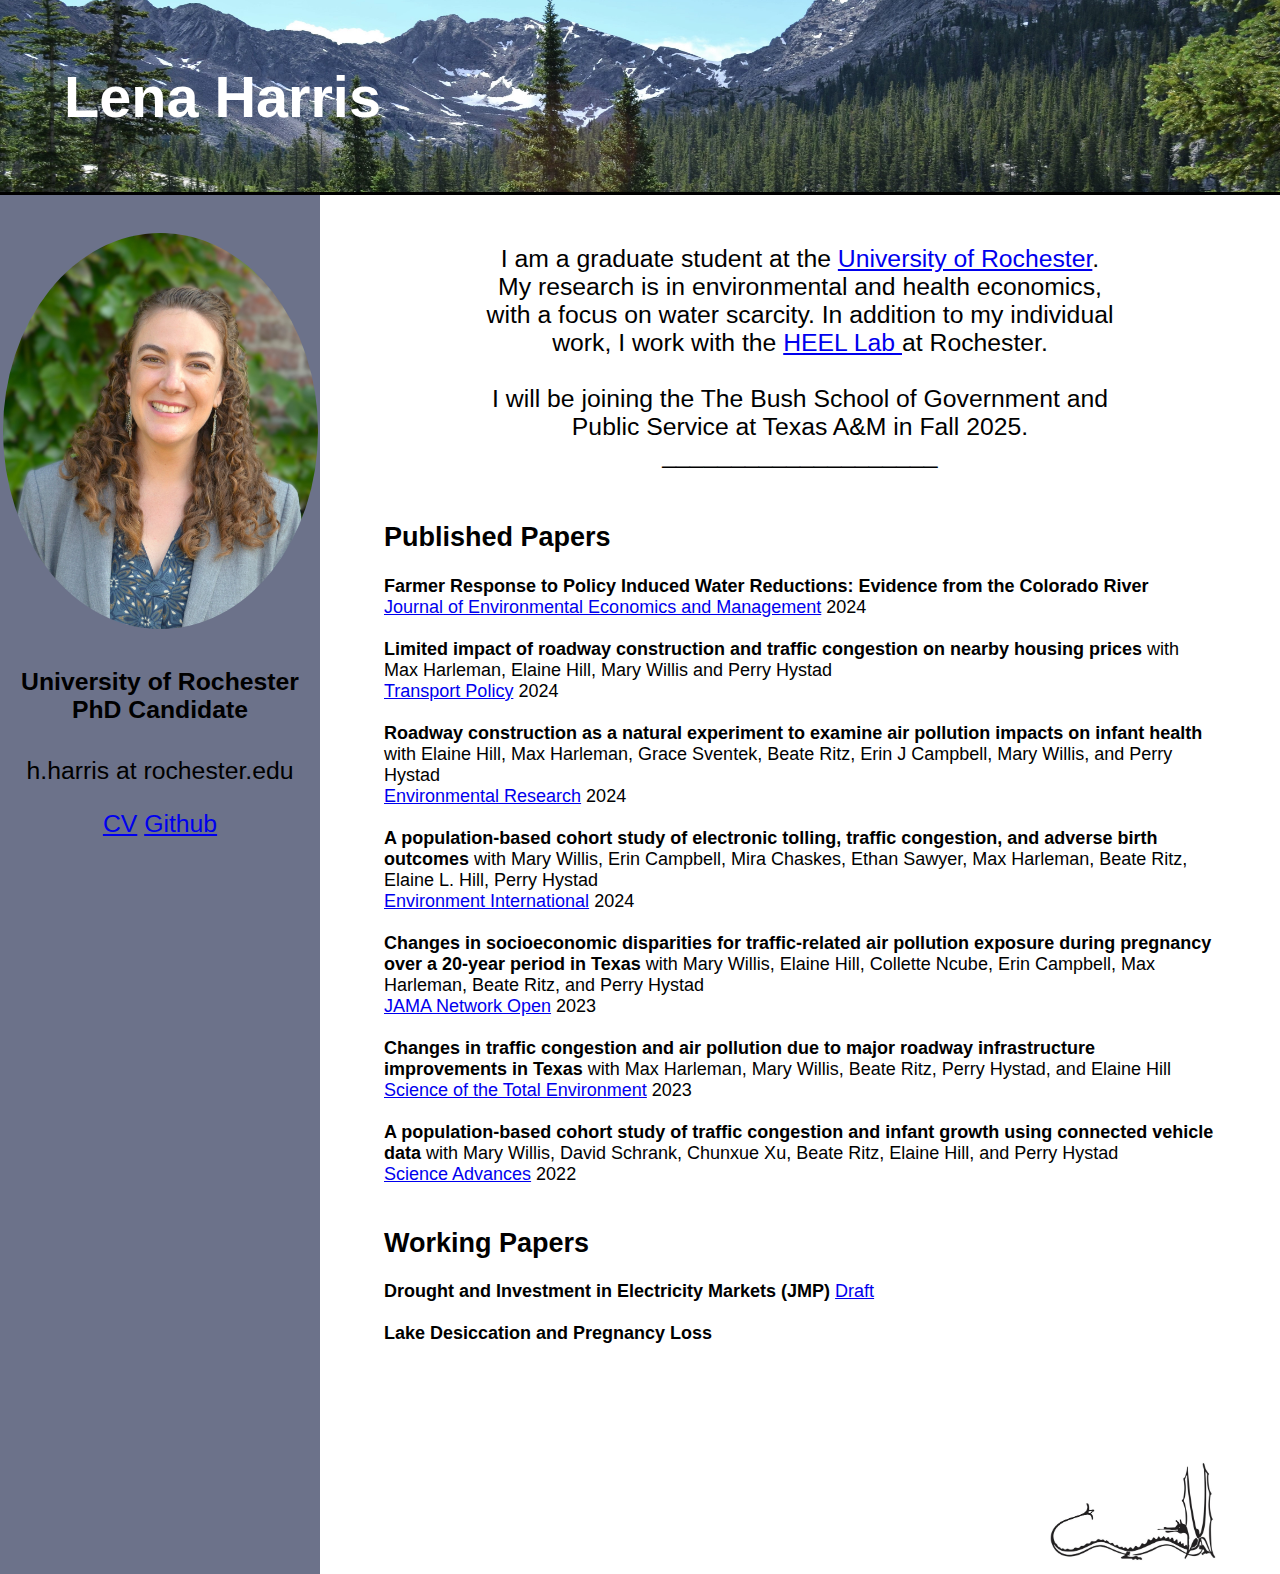
<file: index.html>
<!DOCTYPE html>
<html lang="en">
<head>
<!-- Header tab info -->
  <title>Lena Harris</title>
  <link rel="icon" href="images/mt_evans.ico"/>
<!-- Meta Info for Search -->
  <meta name="description" content="Lena Harris, Economics PhD student at University of Rochester.">
  <meta name="author" content="Lena Harris">
  <meta charset="UTF-8">
  <meta name="viewport" content="width=device-width, initial-scale=1.0">

<!-- SET STYLE GUIDES --!>
<style>
* {
  box-sizing: border-box;
}

/* Style the body */
body {
  font-family: Arial, Helvetica, sans-serif;
  font-size: 1vw;
  margin: 0;
}

ul {
  list-style-type: none;
}

/* Header/logo Title */
.header {
  padding: 0px;
  text-align: left;
  background: black;
  color: white;
}

.name {
    position: absolute;
    font-size: 4.5vw;
    color: white;
    top: 5vw;
    left: 5%;
} 

/* Column container */
.row {  
  display: -ms-flexbox; /* IE10 */
  display: flex;
  -ms-flex-wrap: wrap; /* IE10 */
  flex-wrap: wrap;
}

/* Create two unequal columns that sits next to each other */
/* Sidebar/left column */
.side {
  -ms-flex: 20%; /* IE10 */
  flex: 20%;
  /*background-color: #afe9f9; */
  background-color: #6c728a; 
  padding: 0vw; 
  padding-top: 3vw;
  text-align: center;
  font-size: 2.75vh;
}

/* Main column */
.main {   
  -ms-flex: 70%; /* IE10 */
  flex: 70%;
  background-color: white;
  padding-left: 5vw;
  padding-right: 5vw;
  padding-top: 2vw;
  font-size: 2vh;
}

/* Image of Me */
.meimg {
  background-color: white;
  width: 35vh;
  padding: 0vw;
  border-radius: 50%;
}

/* Bio box*/
.bio {
  padding-left: 8vw;
  padding-right: 8vw;
  text-align: center;
  background: white;
  font-size: 2.75vh; 
}

/* Footer */
.footer {
  padding: 1vw;
  text-align: right;
  background: white;
}

/* Image of smaug */
.smaug {
  display: block;
  background-color: white;
  width: 20%;
}


/* Responsive layout - when the screen is less than 700px wide, make the two columns stack on top of each other instead of next to each other */
@media screen and (max-width: 700px) {
  .row {   
    flex-direction: column;
  font-size: 3vh;
  }
}

/* Responsive layout - when the screen is less than 400px wide, make the navigation links stack on top of each other instead of next to each other */
@media screen and (max-width: 400px) {
  .navbar a {
    float: none;
    width: 100%;
  }
}
</style>

</head>



<!-- BEGIN MATERIAL FOR WEBSITE --!>
<body>

<div class="header">
  <img src = "images/header_2.jpeg" style="width:100%; max-height: 15vw;"/>
  <div class = "name" > <b> Lena Harris </b> </div>
</div>

<div class="row">
  <div class="side">
     <img class = "meimg" src = "images/profile_pic.jpeg" />

    <h4>
	University of Rochester <br>
	PhD Candidate
    </h4>
    <p> h.harris at rochester.edu </p>
    <a href="https://lenaharris.github.io/assets/CV.pdf">CV</a>  <a href="https://github.com/lenaharris">Github</a> <br> <br>
    </ul>
  </div>

  <div class="main">
    <!-- Bio --!>
    <div class = "bio" >
    <p>
I am a graduate student at the <a href="http://www.sas.rochester.edu/eco/">University of Rochester</a>. My research is in environmental and health economics, with a focus on water scarcity. In addition to my individual work, I work with the <a href="https://www.urmc.rochester.edu/labs/hill.aspx">HEEL Lab </a> at Rochester.
<br>	<br>			
I will be joining the The Bush School of Government and Public Service at Texas A&M in Fall 2025. <br>
____________________ <br> <br> 
				</p>
    </div>
    <!-- Published Papers -->
	<h2>
	  Published Papers
	</h2>
        <p>
<b>Farmer Response to Policy Induced Water Reductions: Evidence from the Colorado River </b> <br>
<a href="https://www.sciencedirect.com/science/article/pii/S0095069624000603">Journal of Environmental Economics and Management</a> 2024
 <br> <br>

<b>Limited impact of roadway construction and traffic congestion on nearby housing prices </b> with Max Harleman, Elaine Hill, Mary Willis and Perry Hystad <br>
<a href="https://www.sciencedirect.com/science/article/pii/S0967070X2400221X">Transport Policy</a> 2024
 <br> <br>

<b>Roadway construction as a natural experiment to examine air pollution impacts on infant health </b> with Elaine Hill, Max Harleman, Grace Sventek, Beate Ritz, Erin J Campbell, Mary Willis, and Perry Hystad <br>
<a href="https://www.sciencedirect.com/science/article/pii/S0013935124006923">Environmental Research</a> 2024
 <br> <br>

 	  <b> A population-based cohort study of electronic tolling, traffic congestion, and adverse birth outcomes </b> with Mary Willis, Erin Campbell, Mira Chaskes, Ethan Sawyer,
Max Harleman, Beate Ritz, Elaine L. Hill, Perry Hystad <br>
<a href="https://www.sciencedirect.com/science/article/pii/S0160412023006281">Environment International</a> 2024
 <br> <br>

	  <b> Changes in socioeconomic disparities for traffic-related air pollution exposure during pregnancy over a 20-year period in Texas </b> with Mary Willis, Elaine Hill, Collette Ncube, Erin Campbell, Max Harleman, Beate Ritz, and Perry Hystad <br>
<a href="https://www.sciencedirect.com/science/article/abs/pii/S004896972304086X?via%3Dihub">JAMA Network Open</a> 2023
 <br> <br>

	  <b> Changes in traffic congestion and air pollution due to major roadway infrastructure improvements in Texas </b> with Max Harleman, Mary Willis, Beate Ritz, Perry Hystad, and Elaine Hill <br>
<a href="https://www.sciencedirect.com/science/article/abs/pii/S004896972304086X?via%3Dihub">Science of the Total Environment</a>  2023
<br> <br>

	  <b>A population-based cohort study of traffic congestion and infant growth using connected vehicle data </b> with Mary Willis, David Schrank, Chunxue Xu, Beate Ritz, Elaine Hill, and Perry Hystad <br>
<a href="https://www.science.org/doi/10.1126/sciadv.abp8281">Science Advances</a>  2022
<br> <br>
	</p>


    <!-- Working Papers -->
    <h2>
	Working Papers
    </h2>
	<b> Drought and Investment in Electricity Markets (JMP) </b> 
	<a href="https://lenaharris.github.io/assets/manuscript.pdf">Draft</a> <br> <br>
	<b> Lake Desiccation and Pregnancy Loss</b> <br> <br>

<br> <br> <br> <br>
<img class = "smaug" align = "right" src = "images/smaug.png" />
  </div>

 </div>
</body>
</html>
</file>
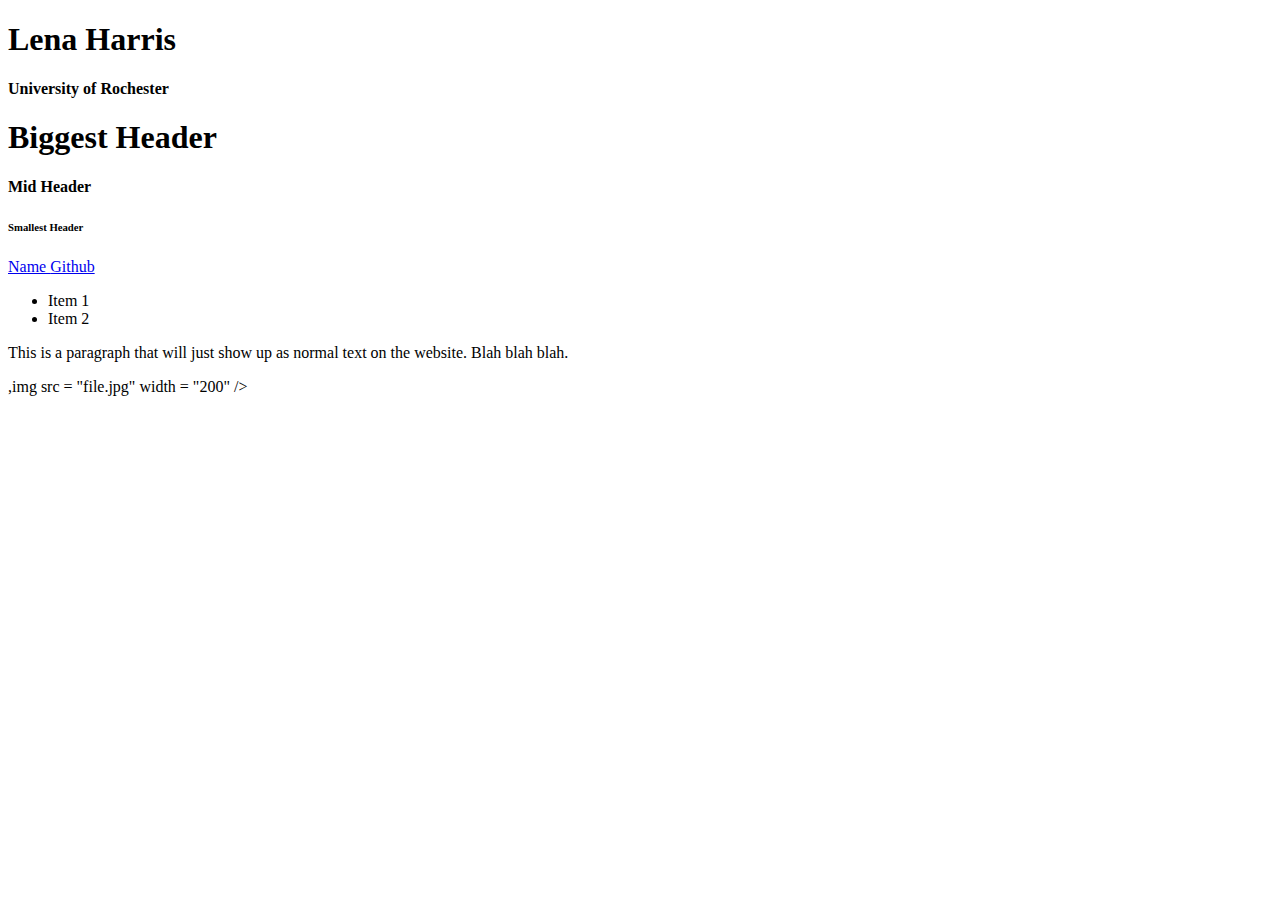
<file: html_cheatsheet.html>
<!DOCTYPE html>
<html>
  <head>
	<!-- Page Title -->
        	<title>About</title>
	<!-- Meta Info for Search -->
  		<meta name="description" content="Lena Harris, Economics PhD student at University of Rochester.">
  		<meta name="author" content="Lena Harris">
  		<meta name="copyright" content="&copy; Lena Harris 2023">
  </head>
  
  <body>
	<!-- Page Main Header -->
      		<h1>Lena Harris</h1>
	<!-- Page Sub Header -->
  		<h4>University of Rochester</h4>
  </body>
</html>

<!-- Heading Fonts -->
	<h1>Biggest Header</h1>
	<h4>Mid Header</h4>
	<h6>Smallest Header</h6>

<!-- Links -->
	<a href="link">Name </a>
	<a href=”https://github.com/lenaharrs”>Github</a>
	
<!-- List things -->
	<ul>
  		<li>Item 1</li>
  		<li>Item 2</li>
	</ul>

<!-- Text paragraph -->
	<p>
	This is a paragraph that will just show up as normal text on the website. Blah blah blah.
	</p>

<!-- Image, needs to be saved in folder -->
	,img src = "file.jpg" width = "200" />
</file>
